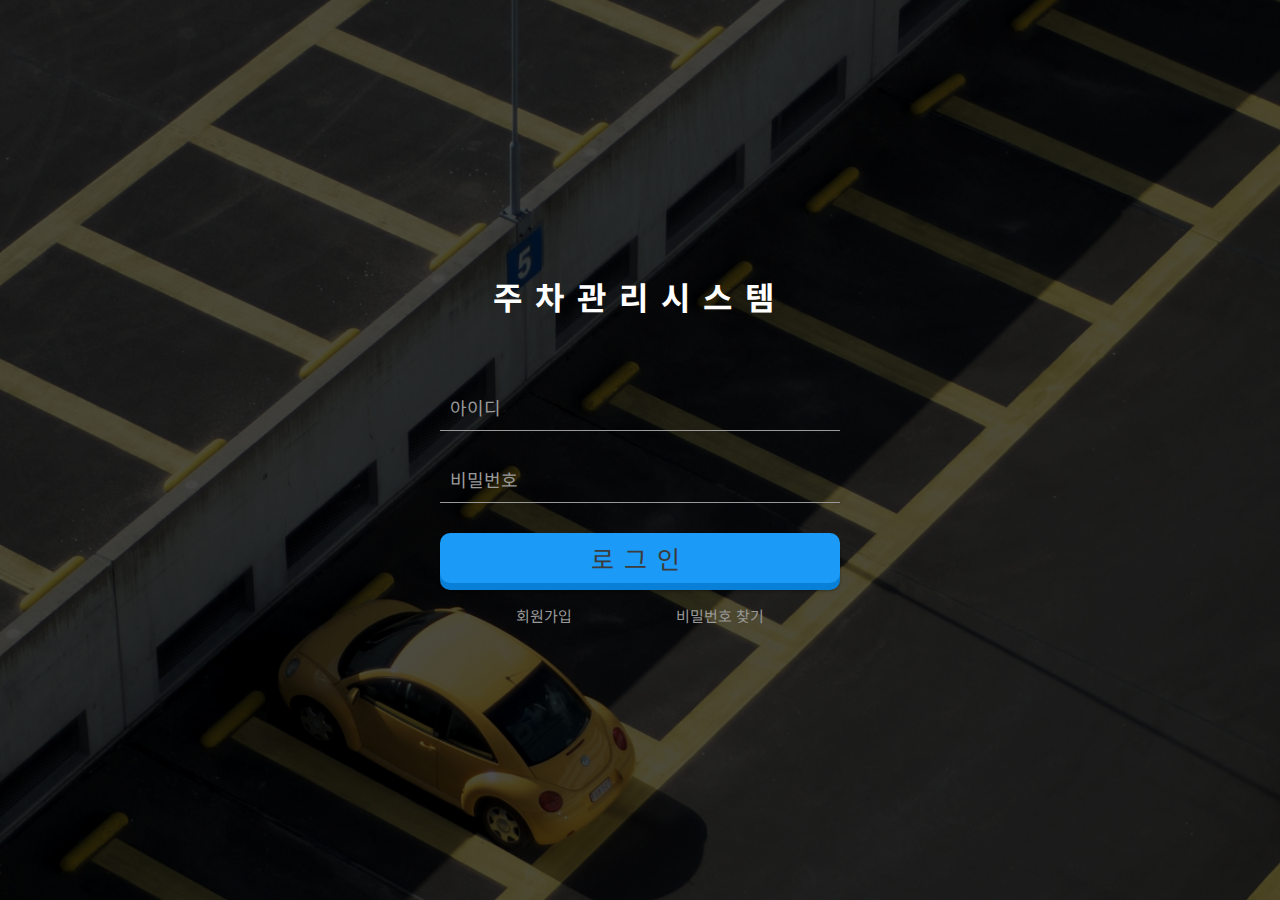
<file: index.html>
<!DOCTYPE html>
<html lang="ko">
  <head>
    <title>주차관리시스템</title>
    <meta charset="utf-8">
    <link rel="shortcut icon" href="favicon.ico">
    <link rel="stylesheet" href="style.css">
    <link rel="stylesheet" href="buttons.css">
    <script src="https://ajax.googleapis.com/ajax/libs/jquery/3.5.1/jquery.min.js"></script>
  </head>
  <body>
    <section class="login_form">
      <h1>주차관리시스템</h1>
      <form action="" method="post">
        <div class="int_area">
          <input type="text" name="id" id="id" autocomplete="off" required>
          <label for="id">아이디</label>
        </div>
        <div class="int_area">
          <input type="password" name="pw" id="pw" autocomplete="off" required>
          <label for="pw">비밀번호</label>
        </div>
        <div class="btn_area">
          <button id="btn" type="submit" class="button button-3d button-primary button-rounded" onclick="location.href='home.html'"><b>로그인</b></button>
        </div>
      </form>
      <div class="caption">
        <a href="signup.html">회원가입</a>
        <a href="findpw.html">비밀번호 찾기</a>
      </div>
    </section>

    <script>
        let id = $('#id');
        let pw = $('#pw');
        let btn = $('#btn');

        $(btn).on('click', function(){
          if($(id).val() == ""){
              $(id).next('label').addClass('warning');
              setTimeout(function(){
                $('label').removeClass('warning');
              },1500);
          }
          else if($(pw).val() == ""){
              $(pw).next('label').addClass('warning');
              setTimeout(function(){
                $('label').removeClass('warning');
              },1500);
          }
        });
    </script>

  </body>
</html>
</file>
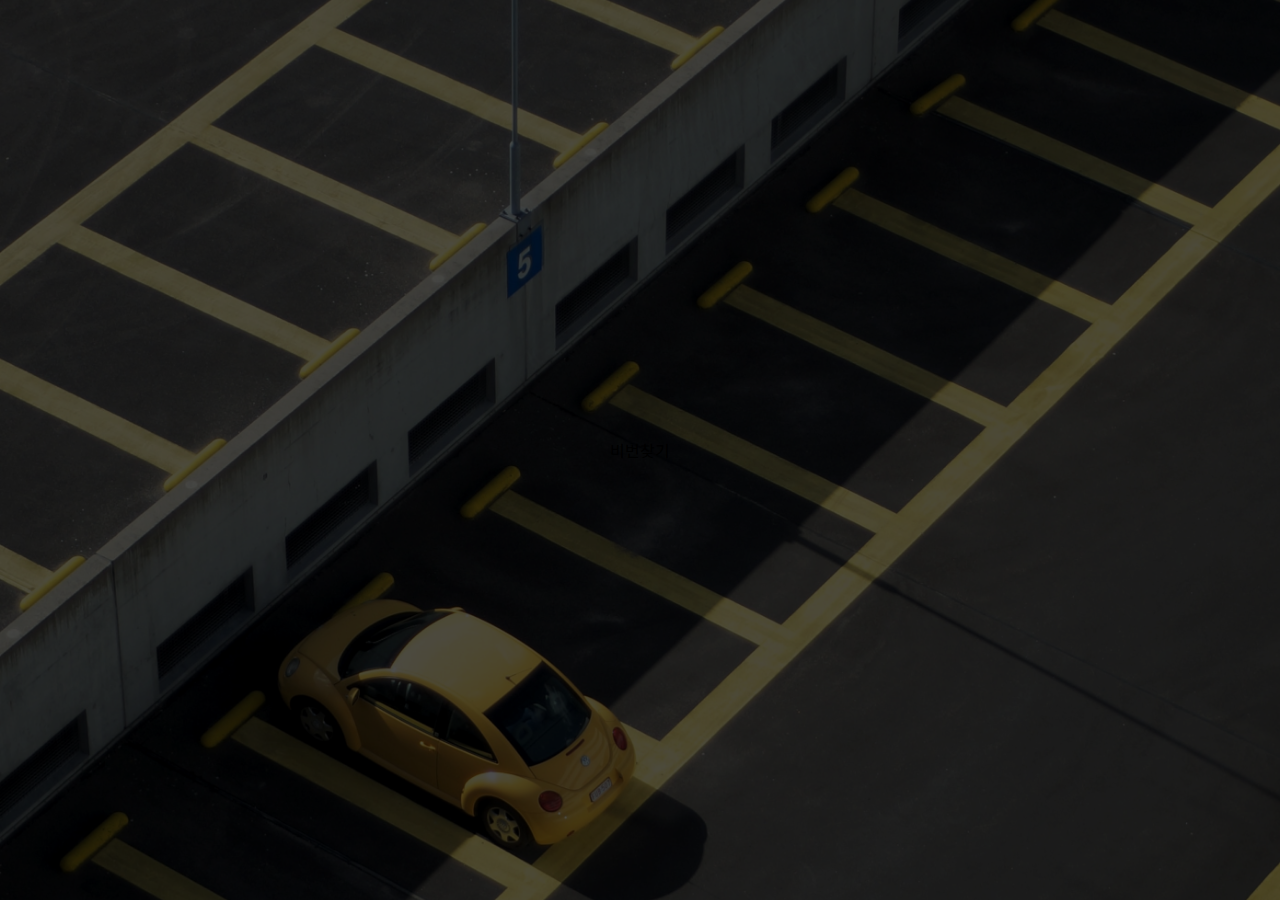
<file: findpw.html>
<!DOCTYPE html>
<html lang="ko">
  <head>
    <title>주차관리시스템</title>
    <meta charset="utf-8">
    <link rel="shortcut icon" href="favicon.ico">
    <link rel="stylesheet" href="style.css">
    <script src="https://ajax.googleapis.com/ajax/libs/jquery/3.5.1/jquery.min.js"></script>
  </head>
  <body>
    비번찾기
  </body>
</html>
</file>
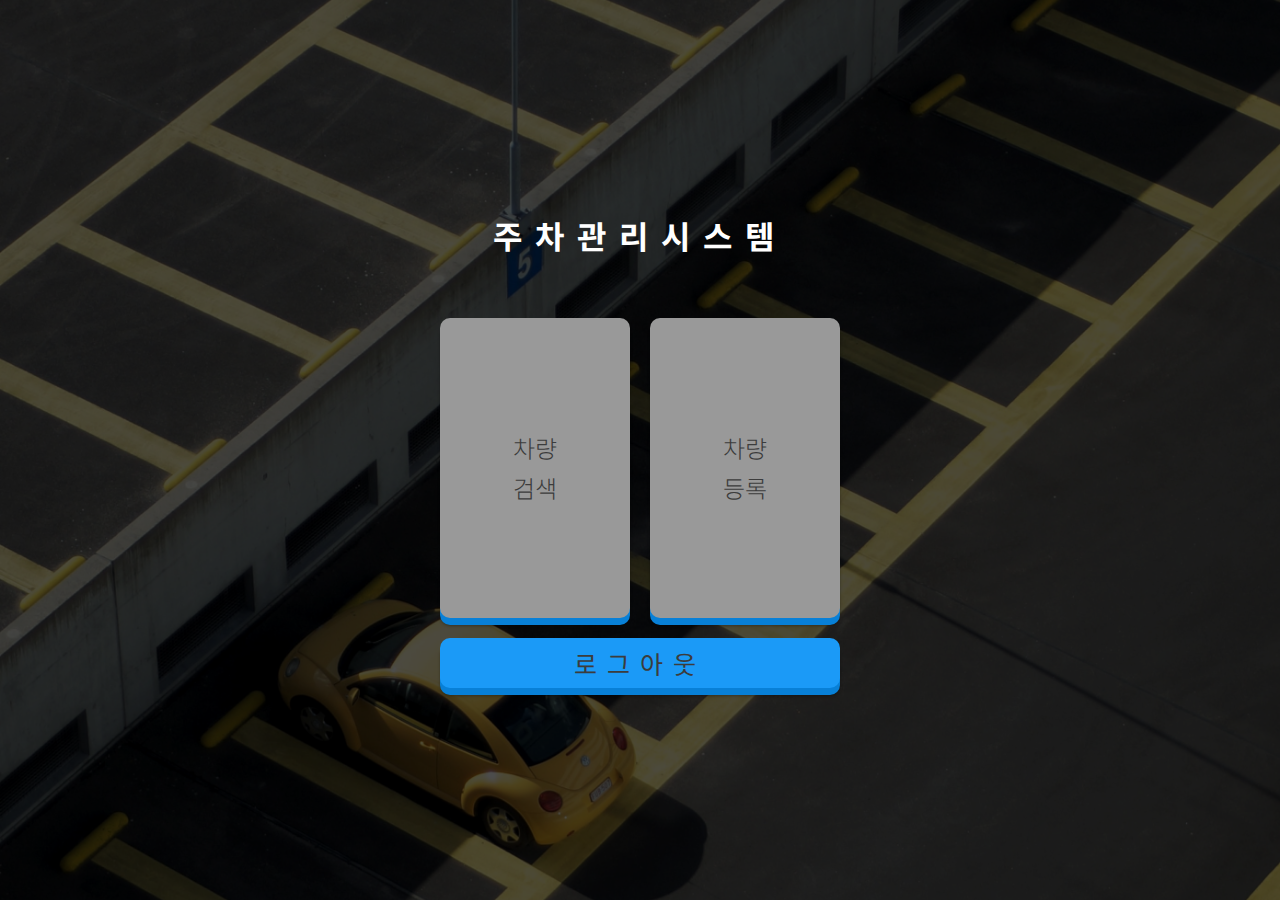
<file: home.html>
<!DOCTYPE html>
<html lang="ko">
  <head>
    <meta charset="utf-8">
    <meta name="description" content="nav">
    <title>주차관리시스템</title>
    <link rel="shortcut icon" href="favicon.ico">
    <link rel="stylesheet" href="style.css">
    <link rel="stylesheet" href="buttons.css">
    <script src="https://ajax.googleapis.com/ajax/libs/jquery/3.5.1/jquery.min.js"></script>
  </head>
  <body>
    <section class="main">
      <h1>주차관리시스템</h1>
      <div class="flex">
        <div class="content">
          <!-- <a id="search" href="#">차량<br>검색</a> -->
          <button type="button" onclick="location.href='search.html'" class="button button-3d button-primary button-rounded">차량<br>검색</button>
        </div>
        <div class="content">
          <!-- <a id="registration" href="#">차량<br>등록</a> -->
          <button type="button" onclick="location.href='registration.html'" class="button button-3d button-primary button-rounded">차량<br>등록</button>
        </div>
      </div>
      <form action="" method="post">
        <div class="logout">
          <button id="logout_btn" type="submit" class="button button-3d button-primary button-rounded"><b>로그아웃</b></button>
        </div>
      </form>
    </section>
  </body>
</html>
</file>
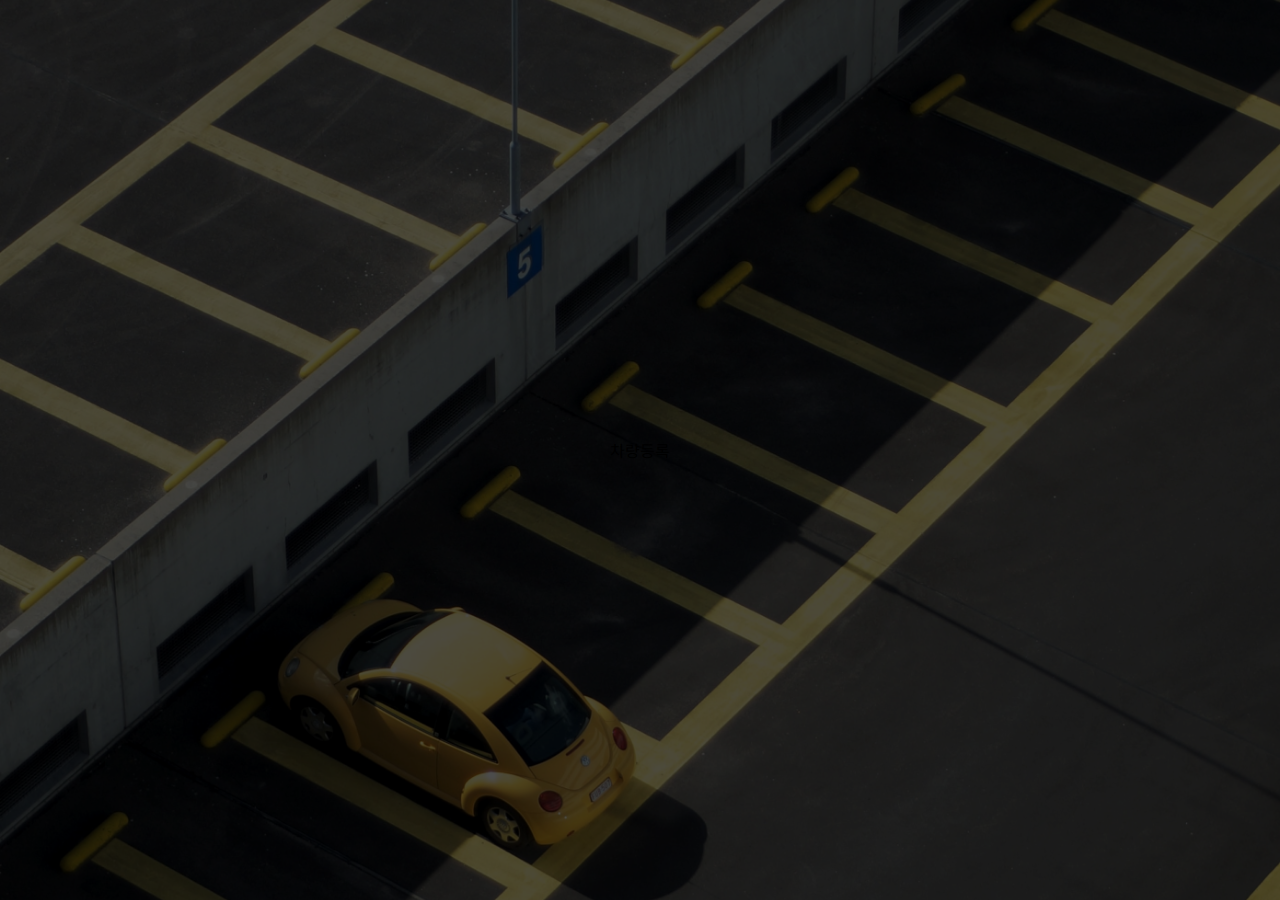
<file: registration.html>
<!DOCTYPE html>
<html lang="ko">
  <head>
    <title>주차관리시스템</title>
    <meta charset="utf-8">
    <link rel="shortcut icon" href="favicon.ico">
    <link rel="stylesheet" href="style.css">
    <script src="https://ajax.googleapis.com/ajax/libs/jquery/3.5.1/jquery.min.js"></script>
  </head>
  <body>
    차량등록
  </body>
</html>
</file>
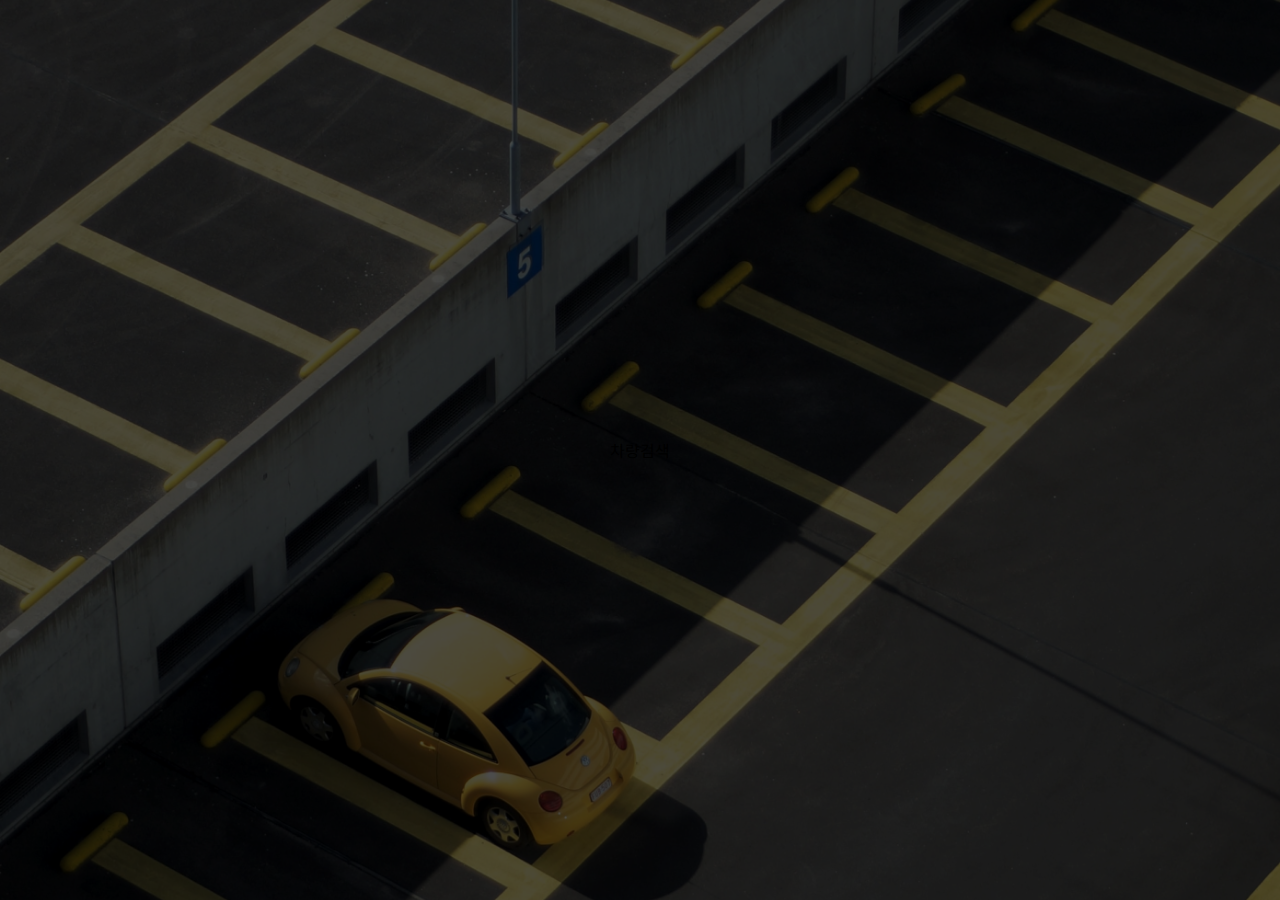
<file: search.html>
<!DOCTYPE html>
<html lang="ko">
  <head>
    <title>주차관리시스템</title>
    <meta charset="utf-8">
    <link rel="shortcut icon" href="favicon.ico">
    <link rel="stylesheet" href="style.css">
    <script src="https://ajax.googleapis.com/ajax/libs/jquery/3.5.1/jquery.min.js"></script>
  </head>
  <body>
    차량검색
  </body>
</html>
</file>
<file: style.css>
@import url('https://fonts.googleapis.com/css2?family=Noto+Sans+KR&display=swap');

*{
  margin: 0;  padding: 0; box-sizing: border-box;
}

body{
  font-family: 'Noto Sans KR', sans-serif;
  display: flex;
  justify-content: center;
  align-items: center;
  height: 100vh;
  background: url("bg.jpg") no-repeat center;
  background-size: cover;
}

body::before {
  content: "";
  position: absolute; z-index: 1;
  top: 0; right: 0; bottom: 0; left: 0;
  background-color: rgba(0,0,0,.7);
}

.login_form {
  position: relative; z-index: 2;
}

.login_form h1 {
  font-size: 32px; color: white;
  text-align: center;
  margin-bottom: 60px;
  letter-spacing :13px;
}

.int_area{
  width: 400px;
  position: relative;
  margin-top: 20px;
}

.int_area:first-child {
  margin-top: 0;
}

.int_area input{
  width: 100%;
  padding: 20px 10px 10px;
  background-color: transparent;
  border: none;
  border-bottom: 1px solid #999;
  font-size: 18px;
  color: white;
  outline: none;
}

.int_area label{
  position: absolute;
  left: 10px;
  top: 15px;
  font-size: 18px;
  color: #999;
  transition: top .5s ease;
}

.int_area label.warning {
  color: red !important;
  animation: warning .3s ease;
  animation-iteration-count: 3;
}
@keyframes warning {
  0% {transform: translateX(-8px);}
  25% {transform: translateX(8px);}
  50% {transform: translateX(-8px);}
  75% {transform: translateX(8px);}
}
.int_area input:focus + label,
.int_area input:valid + label{
  top: -2px;
  font-size: 13px;
  color: #166cea;
}

.btn_area{
  margin-top: 30px;
}

.btn_area button, .logout button{
  width: 100%;
  height: 50px;
  font-size: 25px;
  border: none;
  border-radius: 10px;
  letter-spacing :10px;
  font-family: 'Noto Sans KR', sans-serif;
  cursor: pointer;
  color: #3c3c3c;
}

.caption{
  margin-top: 20px;
  text-align: center;
}

.caption a{
  font-size: 15px;
  color: #999;
  text-decoration: none;
}

.caption a:first-child{
  margin-right: 100px;
}

/* home.html*/

.main {
  position: relative; z-index: 2;
}

.main h1 {
  font-size: 32px; color: white;
  text-align: center;
  margin-bottom: 60px;
  letter-spacing :13px;
}

.flex{
  display: flex;
  width:400px;
}

.content{
  width:200px;
  height: 300px;
  letter-spacing :7px;
  margin-bottom: 20px;
}

.content:first-child{
  margin-right: 20px;
}

.content button{
  background: #999;
  display: inline-block;
  border: none;
  border-radius: 10px;
  width: 100%;
  height: 300px;
  text-align: center;
  text-decoration: none;
  color: #3c3c3c;
  font-family: 'Noto Sans KR', sans-serif;
  font-size: 24px;
}
</file>
